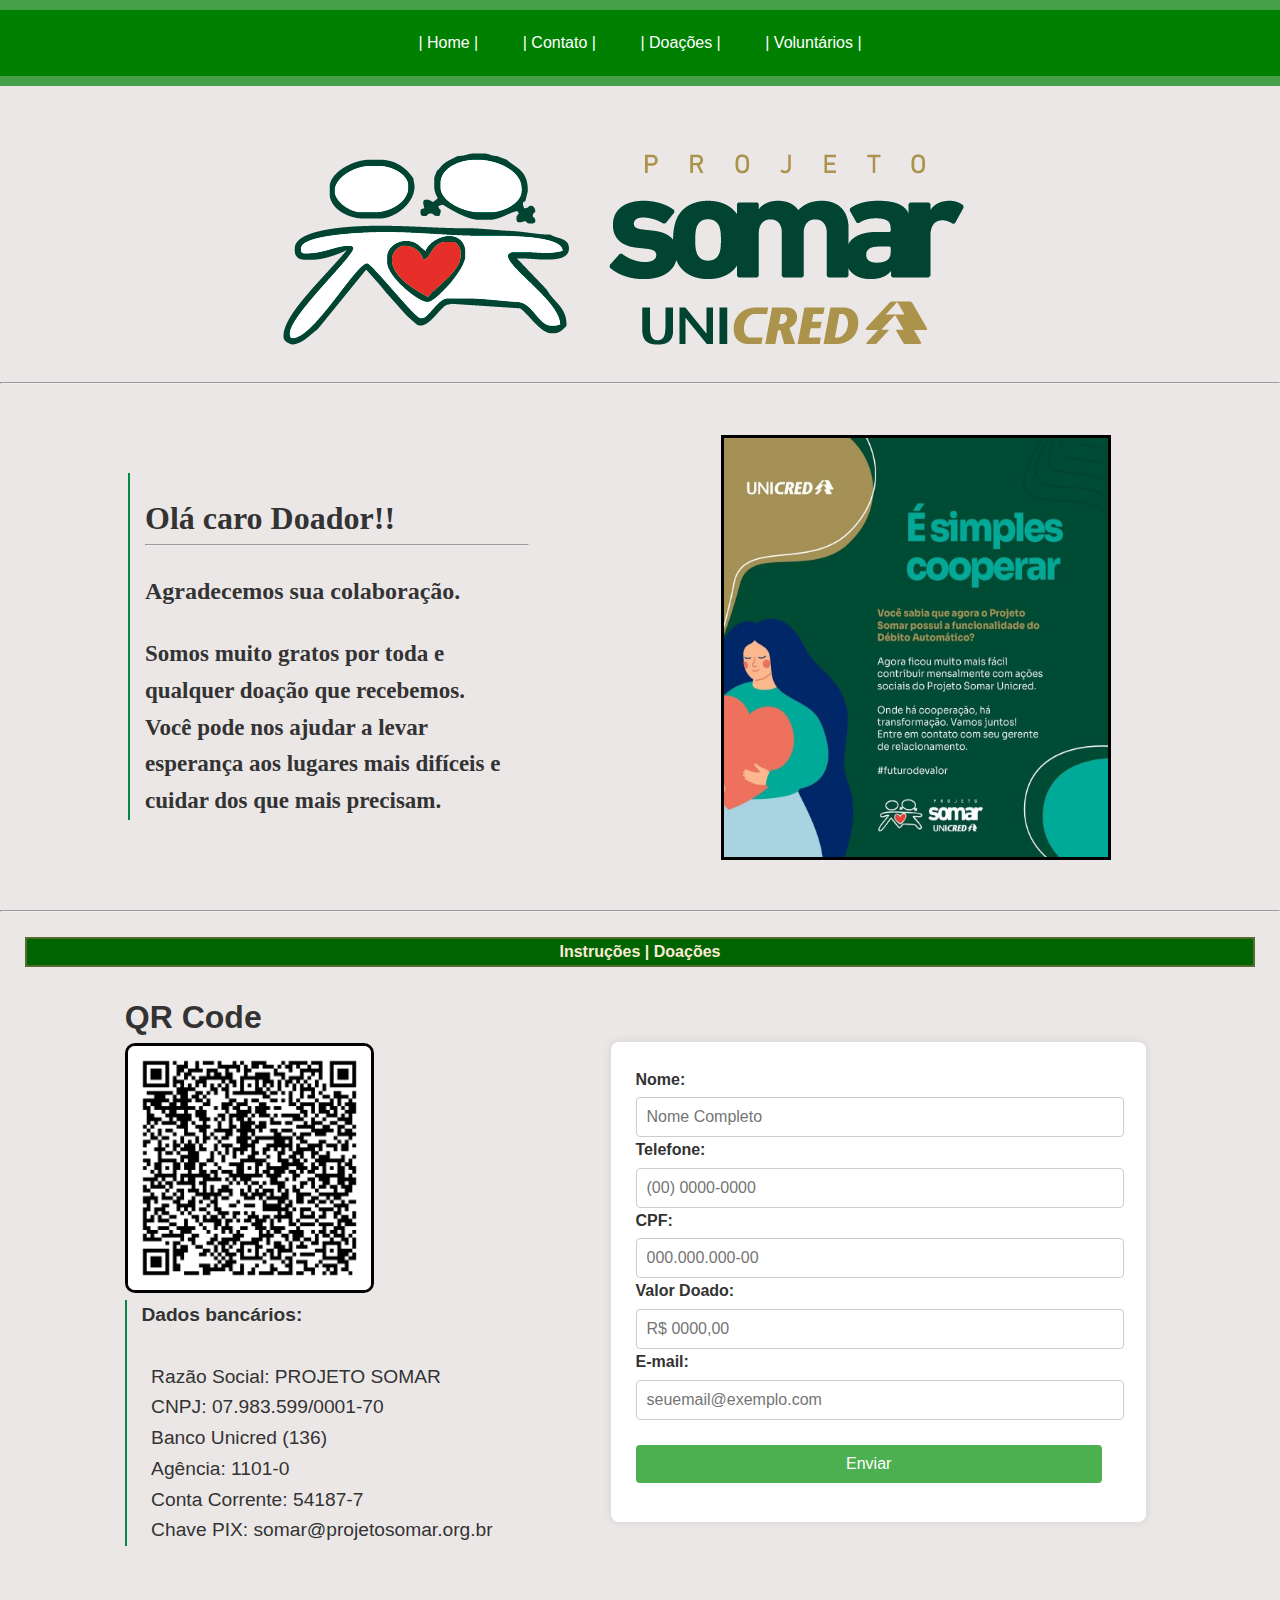
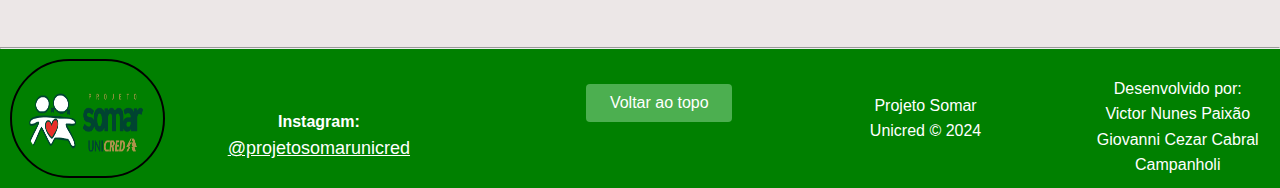
<file: Projeto Somar/Doacao_Somar.html>
<!DOCTYPE html>
<hmtl lang="pt-br">
    <head>
        <title>Projeto Somar-Doações</title>
        <meta charset="utf-8">
        <link rel="stylesheet" href="CSS_Somar.css">
    </head>
    <body>
        <header id="return-top">
            <nav>
                <ul>
                    <li><a href="Home_Somar.html">| Home |</a></li>
                    <li><a href="Contato_Somar.html">| Contato |</a></li>
                    <li><a href="Doacao_Somar.html">| Doações |</a></li>
                    <li><a href="Voluntario_Somar.html">| Voluntários |</a></li>
                </ul>
            </nav>
        </header>

        <img src="./mídia/Logo_Somar.png" alt="Logo" class="logo">
        <hr>
        <br>
        <br>

        <div class="content_doacao">
            <div class="donate_text">

              <h1 style="font-family: 'Times New Roman', Times, serif;">Olá caro Doador!!</h1>
              <hr>
              <br>
              <h3 style="font-family: 'Times New Roman', Times, serif; font-size: x-large;">Agradecemos sua colaboração.</h3>
              <br>
              <p style="font-family: 'Times New Roman', Times, serif; font-size: 23px;"><strong>Somos muito gratos por toda e qualquer doação que recebemos. <br>
                Você pode nos ajudar a levar esperança aos lugares mais difíceis e cuidar dos que mais precisam.</strong></p>

            </div>

            <div class="comunidade_doacao">

               <img src="./mídia/DoacaoFoto.jpg" alt="descrição doação">

            </div>
        </div>
        <hr>
        <br>
        <h1 style="border: 2px solid darkolivegreen; background-color: darkgreen; text-align: center; color: antiquewhite; font-family: Arial, Helvetica, sans-serif; font-size: medium; margin-right: 25px; margin-left: 25px;">Instruções | Doações</h1>
        <div class="area_doacao">

            <div class="txtarea_doacao">

                <h1>QR Code</h1>
                <img src="./mídia/qr_code.jpeg"></img>
                   <h3 style="font-size: larger; border-left: 2.5px solid rgb(2, 136, 69); padding-left: 3%;">Dados bancários:</h3> 
                   
                    <P style="font-size: larger; border-left: 2.5px solid rgb(2, 136, 69); padding-left: 5%"><br>
                        Razão Social: PROJETO SOMAR<br>
                        CNPJ: 07.983.599/0001-70<br>
                        Banco Unicred (136)<br>
                        Agência: 1101-0<br>
                        Conta Corrente: 54187-7<br>
                    
                        Chave PIX: somar@projetosomar.org.br
                    </p>
            </div>  

            <div class="formulario-doacao">

                <form action="#" method="post">

                    <div class="campo_doacao">

                       <label for="Nome">Nome:</label>
                       
                       <input type="nome" id="nome" name="nome" placeholder="Nome Completo" required>

                       <label for="telefone">Telefone:</label>

                       <input type="tel" id="telefone" name="telefone" placeholder="(00) 0000-0000" required>

                       <label for="cpf">CPF:</label>

                       <input type="cpf" id="cpf" name="cpf" placeholder="000.000.000-00" required>
                   
                       <label for="valor">Valor Doado:</label>

                       <input type="valor" id="valor" name="valor" placeholder="R$ 0000,00 " required>

                       <label for="email">E-mail:</label>
                   
                       <input type="email" id="email" name="email" placeholder="seuemail@exemplo.com" required><br><br>
                   
                       <button type="submit">Enviar</button>

                    </div>
               </form>
           </div>
        </div>
        <br>
        <hr>
            <footer>
                
                <br>
                <img src="./mídia/Logo_Somar.png" alt="Logo" class="logo-footer">

                <ul style="list-style: none;margin-left: 50px; margin-top: 50px;">
                    <li><strong>Instagram:</strong> <a href="https://www.instagram.com/projetosomarunicred/" class="hover-link">@projetosomarunicred</a>  </li>
                </ul>

                <p id="botao-return"><a href="#return-top"><button>Voltar ao topo</button></a></p>

                <div class="devs"> 
                    <p style="margin-top: 8%;">Projeto Somar Unicred &copy; 2024</p>
                    <p style="margin-top: 4%;">Desenvolvido por: <br>Victor Nunes Paixão <br> Giovanni Cezar Cabral Campanholi</p>
                </div>
            
            </footer>

    </body>
</hmtl>
</file>
<file: Projeto Somar/CSS_Somar.css>
*{
    padding: 0;
    margin: 0;
}
body {
    font-family: Arial, sans-serif;
    color: #333;
    line-height: 1.6;
    background-color: rgb(236, 231, 231);
}

header {
    background-color: #45a049;
    color: white;
    padding: 10px 0;
    text-align: center;
}
nav{
    background-color: green;
}
ul {
    list-style: none;
}
ul li{
    display: inline;
}
header nav li a{
    color: white;
    text-decoration: none;
    padding: 20px;
    display: inline-block;
}
header nav li a:hover{
    background-color: rgb(0, 255, 55);
    transition: 0.4s all ;
}

.logo {
    display: block;
    margin: 0 auto;
    max-width: 100%;
    height: auto;
}
/*------------------------------------------------home_somar.html------------------------------------------------*/

.video-container {
    display: flex;
    gap: 20px;
    margin-left: 50px;
}
video {
    max-width: 45%;
    height: auto;
}
.tex-container{
    flex: 1;
}
.container{
    display: flex;
    flex-direction:column;
}
.projects {
    display: flex;
    flex-wrap: wrap;
    justify-content:space-around;
    margin-left: 25px;
    margin-right: 25px;
}

.projects a img {
    margin-bottom: 10px;
    border-radius: 8px;
    width: 349px;
    height: auto;
    
}

/* --------------------------------------------contato_somar.html-------------------------------------------------*/
.content_local{
    display: flex;
    flex-direction: row;
}
.map iframe{
    margin-left: 150px;
    margin-top: 20px;
    width: 600px;
    height: 450px;
    border: 3px solid #0b3b1f; /* Borda azul */
    border-radius: 10px;       /* Bordas arredondadas */
    box-shadow: 0 4px 8px rgba(0, 0, 0, 0.1); /* Sombra sutil */
}
.content_local .map iframe:hover{
    transition: transform 0.1s ease; /* Adiciona uma transição suave */
    transform: scale(1.1); /* Aplica um zoom de 20% ao mapa */
}
.contatos{
    display: flex;
    margin-top: 23px;
    margin-left: 300px;
}
.contatos #contatos_form{
    font-size: xx-large;
}
.contatos #contatos_form hr{
    margin-right: 10%;
}
#contatos_form li img{
    width: 35px;
    height: 35px;
    margin-right: 8px;
    border-radius: 10px;
}
#contatos_form li a{
    text-decoration-style: none;
}
.content_local .contatos #contatos_form li {
    color: black;
}
.content_local .contatos #contatos_form li a{
    text-decoration-line: none;
    color: black;
}
#contatos_form li a.hover-link:hover{
    color: #0F8767;
}
.formulario-container {
    margin-left: 7rem;
    margin-bottom: 20px;
    background-color: #fff;
    padding: 20px;
    border-radius: 8px;
    box-shadow: 0 0 10px rgba(0, 0, 0, 0.1);
    width: 700px;
}
.text_form{
    border-left: 2.5px solid rgb(2, 136, 69); 
    padding-left: 15px;
    margin-bottom: 10%;
}
.align_forms{
    display: flex;
    flex-direction: row;
    gap: 100px;
}
h2 {
    text-align: center; 
    margin-bottom: 20px;
}
    
.campo {
    margin-right: 20px;
    margin-bottom: 15px;
}

label {
    display: block;
    margin-bottom: 5px;
    font-weight: bold;
 }
    
 input, textarea {
    width: 100%;
    padding: 10px;
    border: 1px solid #ccc;
    border-radius: 4px;
    font-size: 16px;
 }
    
 textarea {
    resize: vertical; 
 }
button {

    width: 100%;
    padding: 10px;
    background-color: #4CAF50;
    color: white;
    border: none;
    border-radius: 4px;
    font-size: 16px;
    cursor: pointer;
 }
 .formulario-container .campo button:hover{
    background-color:#0F8767;
    transition: 0.4s all;
 }
/*----------------------------------------------------Doacao_Somar.html------------------------------------------------*/
.content_doacao{
    display: flex;
    flex-direction: row;
    gap: 15%;
}
.donate_text{
    margin-left: 10%;
    width: 30%;
    margin-top: 3%;
    margin-bottom: 7%;
    border-left: 2.5px solid rgb(2, 136, 69); 
    padding-top: 20px;
    padding-left: 15px;
}
.comunidade_doacao{
    width: 30%;
    height: auto;
    border: 3px solid black;
    margin-bottom: 50px;
}
.comunidade_doacao img{
    width: 100%;
    height: 100%;
}
.area_doacao{
    padding-left: 5%;
    flex-direction: row;
    display: flex;
    margin-top: 2%;
    margin-bottom: 2%;
}
.area_doacao img{
    width: 50%;
    height: auto;
    border: 3px solid black ;
    border-radius: 10px;
}
.txtarea_doacao{
    margin-left: 5%;
    width: 40%;
}
.formulario-doacao{
    margin-bottom: 6%;
    margin-top: 50px;
    background-color: #fff;
    padding: 2%;
    border-radius: 8px;
    box-shadow: 0 0 10px rgba(0, 0, 0, 0.1);
    width: 40%;
}
.campo_doacao {
    margin-right: 20px;
    margin-bottom: 15px;
}
.formulario-doacao .campo_doacao button:hover{
    background-color:#0F8767;
    transition: 0.4s all;
}
/*----------------------------------------------------Voluntario_Somar.html------------------------------------------------*/
.content_voluntarios{
    display: flex;
    flex-direction: row;
    justify-content:space-around;
}
.content_voluntarios .diretor_somar{
    margin-left: 40px;
    margin-bottom: 80px;
    width: 30%;
    height: auto;
}
.content_voluntarios .diretor_somar img{
    border: 4px solid #048f6a;;
    border-radius: 100px;
    margin-left: 35%;
}
.txtVoluntario{
    width: 30%;
    margin-right: 50px;
    margin-top: 70px;
    border-left: 2.5px solid rgb(2, 136, 69);
    margin-bottom: 6%;
    padding-left: 15px; 
}

#botao-ancora{
    width: 15%;
    margin-left: 58%;
    margin-bottom: 2%;
}
#botao-ancora a{
    text-decoration: none;
    color: white;
}
#botao-ancora:hover{
    background-color: #0F8767;
}
.voluntarios-video-container{
    display: flex;
    flex-wrap: wrap;
    justify-content:center;
    background-color: rgb(59, 59, 53);
}
.formulario-voluntario{
    margin-left: 28%;
    margin-bottom: 6%;
    margin-top: 50px;
    background-color: #fff;
    padding: 2%;
    border-radius: 8px;
    box-shadow: 0 0 10px rgba(0, 0, 0, 0.1);
    width: 40%;
}
.campo_voluntario{
    margin-right: 20px;
    margin-bottom: 15px;
}
.formulario-voluntario .campo_voluntario button:hover{
    background-color:#0F8767;
}
/*----------------------------------------------------FOOTER | RODAPÉ------------------------------------------------*/
footer{
    background-color:green;
    color: #fff;
    text-align: center;
    padding: 10px;
    display: flex;
    flex-direction: row;
}
footer .logo-footer{
    width: 10%;
    height: auto;
    padding: 1%;
    border: 2px solid black;
    border-radius: 60px;
}
footer li a{
    text-decoration-style: none;
    color: #fff;
    font-size: 18px;
}
footer li a:hover{
    color:darkkhaki;
}
#botao-return{
    width: 15%;
    margin-left: 13%;
    margin-top: 2%;
}
#botao-return a button:hover{
    background-color: #0F8767;
}
.devs{
    display: flex; 
    flex-direction: row; 
    gap: 80px; 
    margin-left: 9%
}
</file>
